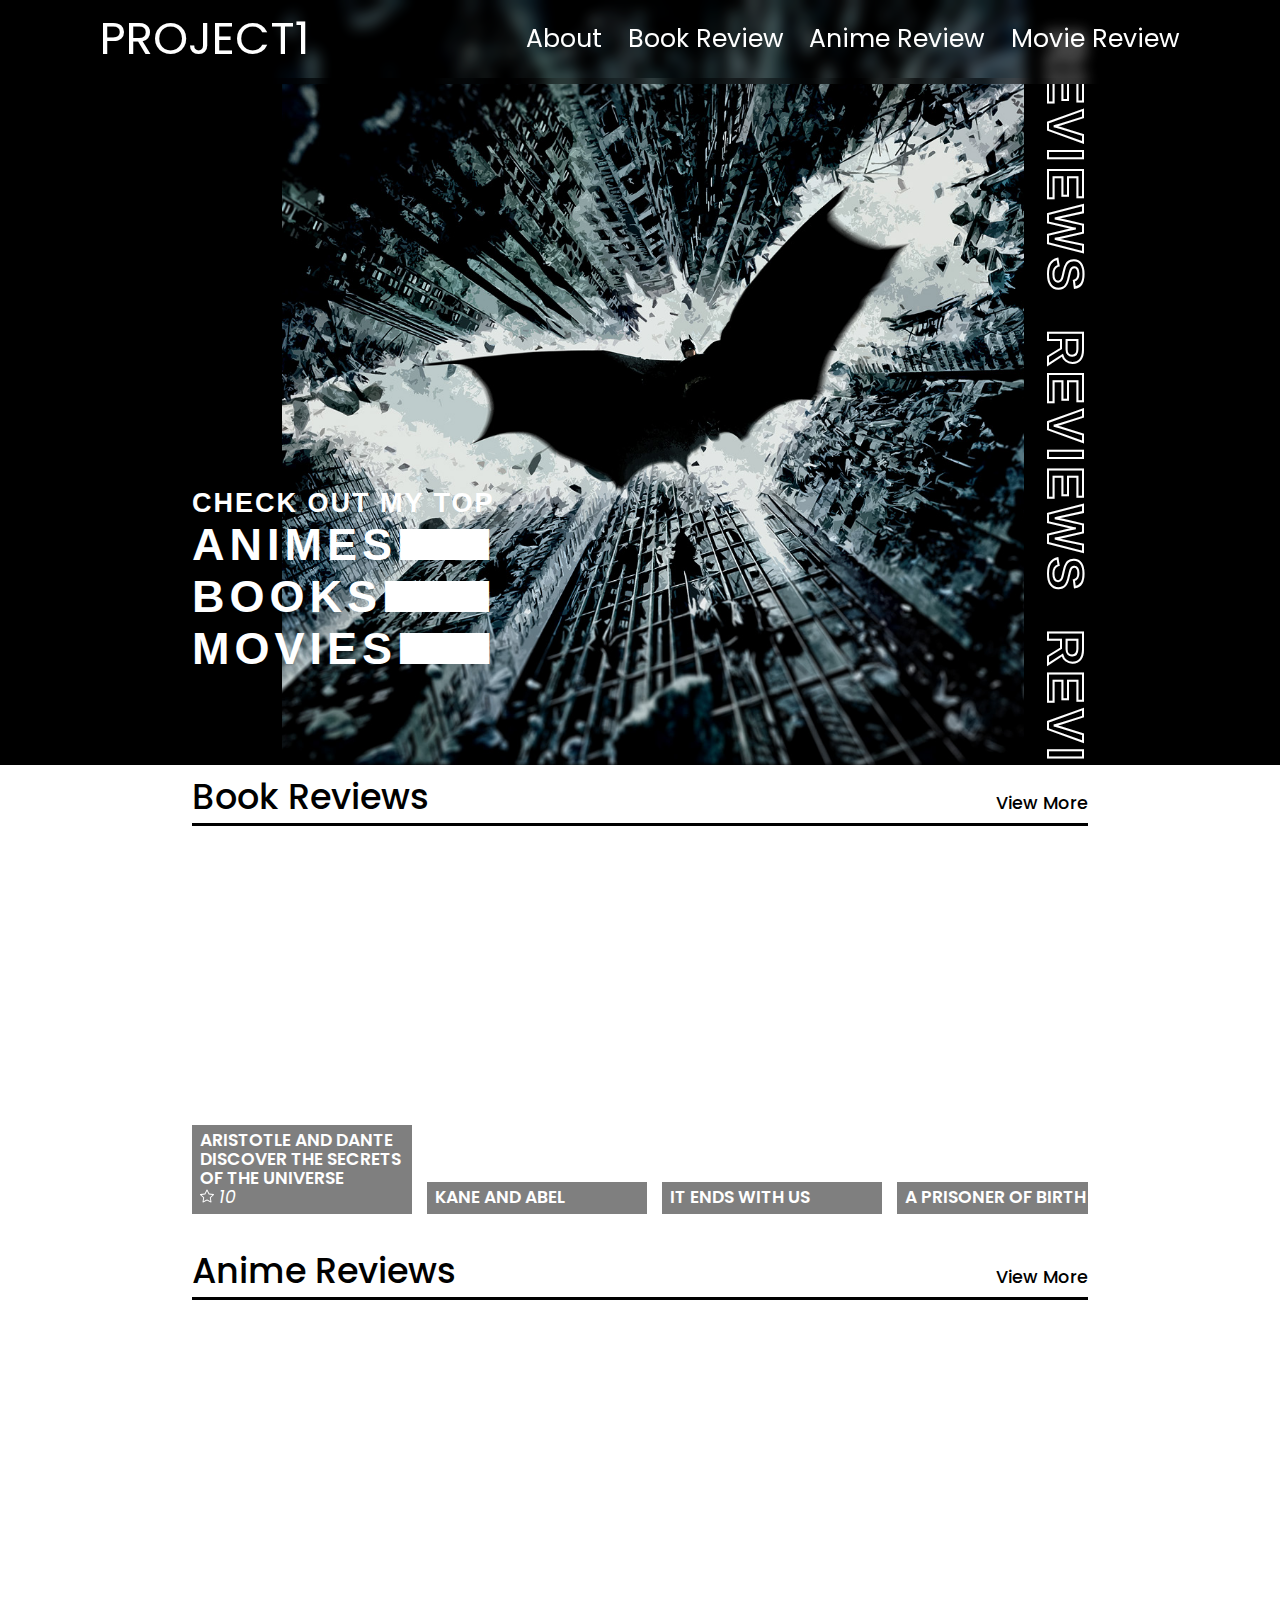
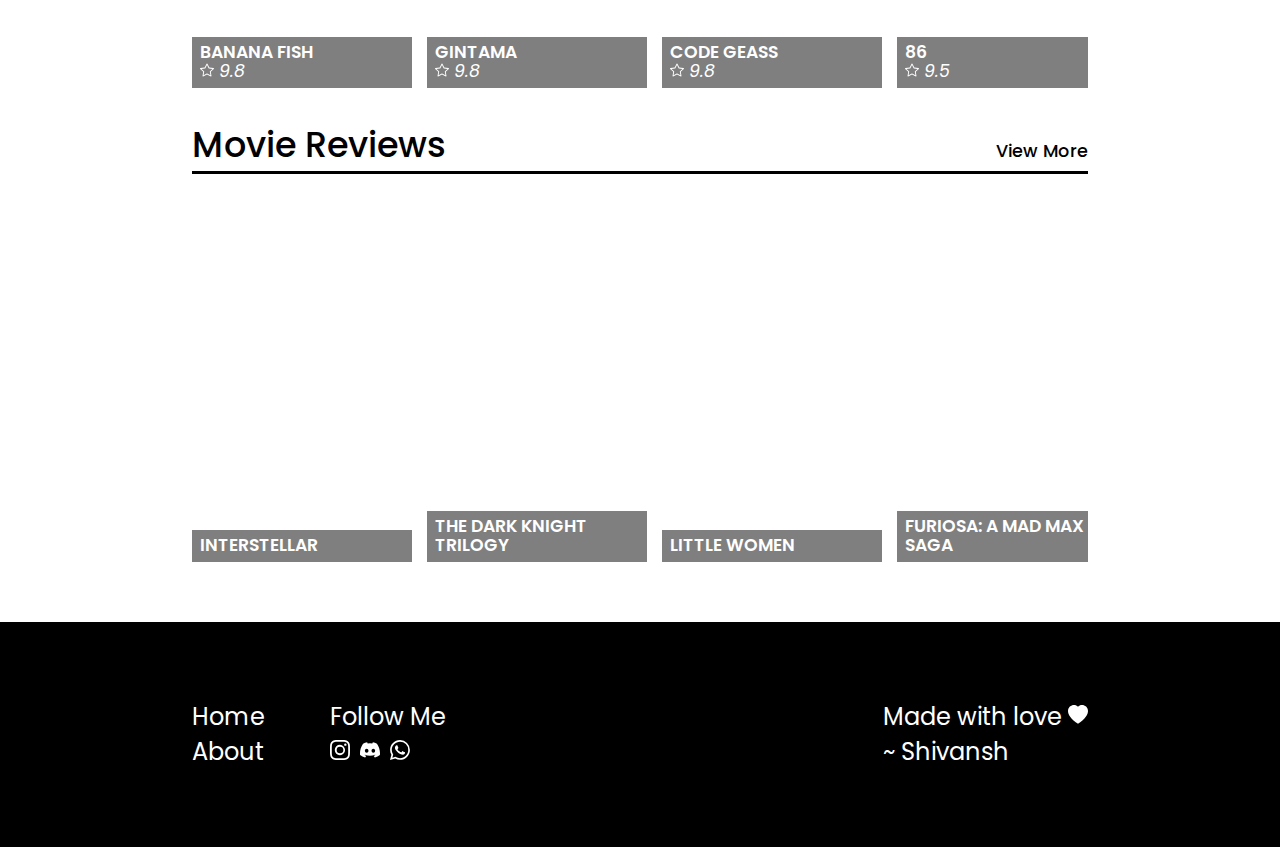
<file: index.html>
<!-- https://s1.picswalls.com/wallpapers/2014/02/25/batman-wide-wallpaper_022007999_34.jpg -->

<!DOCTYPE html>
<html lang="en">
<head>
    <meta charset="UTF-8">
    <meta name="viewport" content="width=device-width, initial-scale=1.0">
    <title>Project1</title>
    <link rel="preconnect" href="https://fonts.googleapis.com">
    <link rel="preconnect" href="https://fonts.gstatic.com" crossorigin>
    <link href="https://fonts.googleapis.com/css2?family=Poppins:ital,wght@0,100;0,200;0,300;0,400;0,500;0,600;0,700;0,800;0,900;1,100;1,200;1,300;1,400;1,500;1,600;1,700;1,800;1,900&display=swap" rel="stylesheet">
    <link href="https://fonts.cdnfonts.com/css/monument" rel="stylesheet">
    <link rel="stylesheet" href="./style.css">
</head>

<body>
    <nav>
        <div class="navbar">
            <div class="title"><a href="./index.html">Project1</a></div>
            <div class="options">
                <div class="nav-item"><a href="./About.html">About</a></div>
                <div class="nav-item"><a href="./Book_revs.html">Book <span>Review</span></a></div>
                <div class="nav-item"><a href="./Blank.html">Anime <span>Review</span></a></div>
                <div class="nav-item"><a href="./Blank.html">Movie <span>Review</span></a></div>
            </div>
        </div>
        <div class="nav-divide"></div>
    </nav>
    <main>

        <section class="Pg1 Landing_Pg">
            <div class="first"></div>
            <div class="second"></div>
            <div class="third"></div>

            <div class="landing-text">
                <h2>Check out my top</h2>
                <h1>Animes<span>iiiiiiiiiiiiiiiiiiiiiiiiiiiiiiiiii</span></h1>
                <h1>Books<span>iiiiiiiiiiiiiiiiiiiiiiiiiiiiiiiiiiiiiiii</span></h1>
                <h1>Movies<span>iiiiiiiiiiiiiiiiiiiiiiiiiiiiiiiiii</span></h1>
            </div>

            <div class="img2"></div>
            <div class="scroll-txt">
                <h1>Reviews</h1>
                <h1>Reviews</h1>
                <h1>Reviews</h1>
                <h1>Reviews</h1>
            </div>
        </section>

        <section>
            <div class="compensate"></div>
        </section>

        <section class="Pg-Reviews">
            <div class="Flex-Head">
                <div class="review">Book<span class="s">s</span> <span>Reviews</span></div>
                <div class="view-more"><a href="./Book_revs.html">View More</a></div>
            </div>
            <div class="line"></div>
            <div class="books">
                <div class="box first" style="cursor: pointer;" onclick="window.location = './Blank.html';">
                    <div class="text">
                        <div>Aristotle and Dante Discover the Secrets of the Universe</div>
                        <i class="star">
                            <svg xmlns="http://www.w3.org/2000/svg" height="14" fill="currentColor" class="bi bi-star"
                                viewBox="0 0 16 16"><path d="M2.866 14.85c-.078.444.36.791.746.593l4.39-2.256 4.389 2.256c.386.198.824-.149.746-.592l-.83-4.73 3.522-3.356c.33-.314.16-.888-.282-.95l-4.898-.696L8.465.792a.513.513 0 0 0-.927 0L5.354 5.12l-4.898.696c-.441.062-.612.636-.283.95l3.523 3.356-.83 4.73zm4.905-2.767-3.686 1.894.694-3.957a.56.56 0 0 0-.163-.505L1.71 6.745l4.052-.576a.53.53 0 0 0 .393-.288L8 2.223l1.847 3.658a.53.53 0 0 0 .393.288l4.052.575-2.906 2.77a.56.56 0 0 0-.163.506l.694 3.957-3.686-1.894a.5.5 0 0 0-.461 0z" />
                            </svg> <span>10</span>
                        </i>
                    </div>
                </div>
                <div class="box second" style="cursor: pointer;" onclick="window.location = './Blank.html';">
                    <div class="text">Kane and Abel</div>
                </div>
                <div class="box third" style="cursor: pointer;" onclick="window.location = './Blank.html';">
                    <div class="text">It Ends with Us</div>
                </div>
                <div class="box fourth" style="cursor: pointer;" onclick="window.location = './Blank.html';">
                    <div class="text">A Prisoner of Birth</div>
                </div>
                <div class="box fifth" style="cursor: pointer;" onclick="window.location = './Blank.html';">
                    <div class="text">Charlie and the Great Glass Elevator</div>
                </div>
                <div class="box sixth" style="cursor: pointer;" onclick="window.location = './Blank.html';">
                    <div class="text">Harry Potter and the Chamber of Secrets</div>
                </div>
                <div class="box seventh" style="cursor: pointer;" onclick="window.location = './Blank.html';">
                    <div class="text">
                        <div>Advanced Engineering Mathematics</div>
                        <i class="star">
                            <svg xmlns="http://www.w3.org/2000/svg" height="14" fill="currentColor" class="bi bi-star"
                                viewBox="0 0 16 16"><path d="M2.866 14.85c-.078.444.36.791.746.593l4.39-2.256 4.389 2.256c.386.198.824-.149.746-.592l-.83-4.73 3.522-3.356c.33-.314.16-.888-.282-.95l-4.898-.696L8.465.792a.513.513 0 0 0-.927 0L5.354 5.12l-4.898.696c-.441.062-.612.636-.283.95l3.523 3.356-.83 4.73zm4.905-2.767-3.686 1.894.694-3.957a.56.56 0 0 0-.163-.505L1.71 6.745l4.052-.576a.53.53 0 0 0 .393-.288L8 2.223l1.847 3.658a.53.53 0 0 0 .393.288l4.052.575-2.906 2.77a.56.56 0 0 0-.163.506l.694 3.957-3.686-1.894a.5.5 0 0 0-.461 0z" />
                            </svg> <span>0</span>
                        </i>
                    </div>
                </div>
            </div>
        </section>

        <section class="Pg-Reviews">
            <div class="Flex-Head">
                <div class="review">Anime<span class="s">s</span> <span>Reviews</span></div>
                <div class="view-more"><a href="./Blank.html">View More</a></div>
            </div>
            <div class="line"></div>
            <div class="Anime">
                <div class="box first">
                    <div class="text">
                        <div>Banana Fish</div>
                        <i class="star">
                            <svg xmlns="http://www.w3.org/2000/svg" height="14" fill="currentColor" class="bi bi-star"
                                viewBox="0 0 16 16"><path d="M2.866 14.85c-.078.444.36.791.746.593l4.39-2.256 4.389 2.256c.386.198.824-.149.746-.592l-.83-4.73 3.522-3.356c.33-.314.16-.888-.282-.95l-4.898-.696L8.465.792a.513.513 0 0 0-.927 0L5.354 5.12l-4.898.696c-.441.062-.612.636-.283.95l3.523 3.356-.83 4.73zm4.905-2.767-3.686 1.894.694-3.957a.56.56 0 0 0-.163-.505L1.71 6.745l4.052-.576a.53.53 0 0 0 .393-.288L8 2.223l1.847 3.658a.53.53 0 0 0 .393.288l4.052.575-2.906 2.77a.56.56 0 0 0-.163.506l.694 3.957-3.686-1.894a.5.5 0 0 0-.461 0z" />
                            </svg> <span>9.8</span>
                        </i>
                    </div>
                </div>
                <div class="box second">
                    <div class="text">
                        <div>Gintama</div>
                        <i class="star">
                            <svg xmlns="http://www.w3.org/2000/svg" height="14" fill="currentColor" class="bi bi-star"
                                viewBox="0 0 16 16"><path d="M2.866 14.85c-.078.444.36.791.746.593l4.39-2.256 4.389 2.256c.386.198.824-.149.746-.592l-.83-4.73 3.522-3.356c.33-.314.16-.888-.282-.95l-4.898-.696L8.465.792a.513.513 0 0 0-.927 0L5.354 5.12l-4.898.696c-.441.062-.612.636-.283.95l3.523 3.356-.83 4.73zm4.905-2.767-3.686 1.894.694-3.957a.56.56 0 0 0-.163-.505L1.71 6.745l4.052-.576a.53.53 0 0 0 .393-.288L8 2.223l1.847 3.658a.53.53 0 0 0 .393.288l4.052.575-2.906 2.77a.56.56 0 0 0-.163.506l.694 3.957-3.686-1.894a.5.5 0 0 0-.461 0z" />
                            </svg> <span>9.8</span>
                        </i>
                    </div>
                </div>
                <div class="box third">
                    <div class="text">
                        <div>Code Geass</div>
                        <i class="star">
                            <svg xmlns="http://www.w3.org/2000/svg" height="14" fill="currentColor" class="bi bi-star"
                                viewBox="0 0 16 16"><path d="M2.866 14.85c-.078.444.36.791.746.593l4.39-2.256 4.389 2.256c.386.198.824-.149.746-.592l-.83-4.73 3.522-3.356c.33-.314.16-.888-.282-.95l-4.898-.696L8.465.792a.513.513 0 0 0-.927 0L5.354 5.12l-4.898.696c-.441.062-.612.636-.283.95l3.523 3.356-.83 4.73zm4.905-2.767-3.686 1.894.694-3.957a.56.56 0 0 0-.163-.505L1.71 6.745l4.052-.576a.53.53 0 0 0 .393-.288L8 2.223l1.847 3.658a.53.53 0 0 0 .393.288l4.052.575-2.906 2.77a.56.56 0 0 0-.163.506l.694 3.957-3.686-1.894a.5.5 0 0 0-.461 0z" />
                            </svg> <span>9.8</span>
                        </i>
                    </div>
                </div>
                <div class="box fourth">
                    <div class="text">
                        <div>86</div>
                        <i class="star">
                            <svg xmlns="http://www.w3.org/2000/svg" height="14" fill="currentColor" class="bi bi-star"
                                viewBox="0 0 16 16"><path d="M2.866 14.85c-.078.444.36.791.746.593l4.39-2.256 4.389 2.256c.386.198.824-.149.746-.592l-.83-4.73 3.522-3.356c.33-.314.16-.888-.282-.95l-4.898-.696L8.465.792a.513.513 0 0 0-.927 0L5.354 5.12l-4.898.696c-.441.062-.612.636-.283.95l3.523 3.356-.83 4.73zm4.905-2.767-3.686 1.894.694-3.957a.56.56 0 0 0-.163-.505L1.71 6.745l4.052-.576a.53.53 0 0 0 .393-.288L8 2.223l1.847 3.658a.53.53 0 0 0 .393.288l4.052.575-2.906 2.77a.56.56 0 0 0-.163.506l.694 3.957-3.686-1.894a.5.5 0 0 0-.461 0z" />
                            </svg> <span>9.5</span>
                        </i>
                    </div>
                </div>
                <div class="box fifth">
                    <div class="text">
                        <div>Bloom into you</div>
                        <i class="star">
                            <svg xmlns="http://www.w3.org/2000/svg" height="14" fill="currentColor" class="bi bi-star"
                                viewBox="0 0 16 16"><path d="M2.866 14.85c-.078.444.36.791.746.593l4.39-2.256 4.389 2.256c.386.198.824-.149.746-.592l-.83-4.73 3.522-3.356c.33-.314.16-.888-.282-.95l-4.898-.696L8.465.792a.513.513 0 0 0-.927 0L5.354 5.12l-4.898.696c-.441.062-.612.636-.283.95l3.523 3.356-.83 4.73zm4.905-2.767-3.686 1.894.694-3.957a.56.56 0 0 0-.163-.505L1.71 6.745l4.052-.576a.53.53 0 0 0 .393-.288L8 2.223l1.847 3.658a.53.53 0 0 0 .393.288l4.052.575-2.906 2.77a.56.56 0 0 0-.163.506l.694 3.957-3.686-1.894a.5.5 0 0 0-.461 0z" />
                            </svg> <span>9.8</span>
                        </i>
                    </div>
                </div>
                <div class="box sixth">
                    <div class="text">
                        <div>Jujutsu Kaisen</div>
                        <i class="star">
                            <svg xmlns="http://www.w3.org/2000/svg" height="14" fill="currentColor" class="bi bi-star"
                                viewBox="0 0 16 16"><path d="M2.866 14.85c-.078.444.36.791.746.593l4.39-2.256 4.389 2.256c.386.198.824-.149.746-.592l-.83-4.73 3.522-3.356c.33-.314.16-.888-.282-.95l-4.898-.696L8.465.792a.513.513 0 0 0-.927 0L5.354 5.12l-4.898.696c-.441.062-.612.636-.283.95l3.523 3.356-.83 4.73zm4.905-2.767-3.686 1.894.694-3.957a.56.56 0 0 0-.163-.505L1.71 6.745l4.052-.576a.53.53 0 0 0 .393-.288L8 2.223l1.847 3.658a.53.53 0 0 0 .393.288l4.052.575-2.906 2.77a.56.56 0 0 0-.163.506l.694 3.957-3.686-1.894a.5.5 0 0 0-.461 0z" />
                            </svg> <span>9.4</span>
                        </i>
                    </div>
                </div>
                <div class="box seventh">
                    <div class="text">
                        <div>Great Teacher Onizuka</div>
                        <i class="star">
                            <svg xmlns="http://www.w3.org/2000/svg" height="14" fill="currentColor" class="bi bi-star"
                                viewBox="0 0 16 16"><path d="M2.866 14.85c-.078.444.36.791.746.593l4.39-2.256 4.389 2.256c.386.198.824-.149.746-.592l-.83-4.73 3.522-3.356c.33-.314.16-.888-.282-.95l-4.898-.696L8.465.792a.513.513 0 0 0-.927 0L5.354 5.12l-4.898.696c-.441.062-.612.636-.283.95l3.523 3.356-.83 4.73zm4.905-2.767-3.686 1.894.694-3.957a.56.56 0 0 0-.163-.505L1.71 6.745l4.052-.576a.53.53 0 0 0 .393-.288L8 2.223l1.847 3.658a.53.53 0 0 0 .393.288l4.052.575-2.906 2.77a.56.56 0 0 0-.163.506l.694 3.957-3.686-1.894a.5.5 0 0 0-.461 0z" />
                            </svg> <span>9.2</span>
                        </i>
                    </div>
                </div>
            </div>
        </section>

        <section class="Pg-Reviews">
            <div class="Flex-Head">
                <div class="review">Movie<span class="s">s</span> <span>Reviews</span></div>
                <div class="view-more"><a href="./Blank.html">View More</a></div>
            </div>
            <div class="line"></div>
            <div class="Movies">
                <div class="box first">
                    <div class="text">Interstellar</div>
                </div>
                <div class="box second">
                    <div class="text">The Dark Knight Trilogy</div>
                </div>
                <div class="box third">
                    <div class="text">Little Women</div>
                </div>
                <div class="box fourth">
                    <div class="text">Furiosa: A Mad Max Saga</div>
                </div>
                <div class="box fifth">
                    <div class="text">Jojo Rabbit</div>
                </div>
                <div class="box sixth">
                    <div class="text">How to Train Your Dragon</div>
                </div>
                <div class="box seventh">
                    <div class="text">Fast Five</div>
                </div>
            </div>
        </section>

    </main>
    <footer>
        <div class="content">
            <div class="flex-right">
                <div class="text">
                    <div><a href="./index.html">Home</a></div>
                    <div><a href="./About.html">About</a></div>
                </div>
                <div class="follow">
                    <div>Follow Me</div>
                    <i class="icon">
                        <svg xmlns="http://www.w3.org/2000/svg" height="20" fill="currentColor" class="bi bi-instagram" viewBox="0 0 16 16"><path d="M8 0C5.829 0 5.556.01 4.703.048 3.85.088 3.269.222 2.76.42a3.9 3.9 0 0 0-1.417.923A3.9 3.9 0 0 0 .42 2.76C.222 3.268.087 3.85.048 4.7.01 5.555 0 5.827 0 8.001c0 2.172.01 2.444.048 3.297.04.852.174 1.433.372 1.942.205.526.478.972.923 1.417.444.445.89.719 1.416.923.51.198 1.09.333 1.942.372C5.555 15.99 5.827 16 8 16s2.444-.01 3.298-.048c.851-.04 1.434-.174 1.943-.372a3.9 3.9 0 0 0 1.416-.923c.445-.445.718-.891.923-1.417.197-.509.332-1.09.372-1.942C15.99 10.445 16 10.173 16 8s-.01-2.445-.048-3.299c-.04-.851-.175-1.433-.372-1.941a3.9 3.9 0 0 0-.923-1.417A3.9 3.9 0 0 0 13.24.42c-.51-.198-1.092-.333-1.943-.372C10.443.01 10.172 0 7.998 0zm-.717 1.442h.718c2.136 0 2.389.007 3.232.046.78.035 1.204.166 1.486.275.373.145.64.319.92.599s.453.546.598.92c.11.281.24.705.275 1.485.039.843.047 1.096.047 3.231s-.008 2.389-.047 3.232c-.035.78-.166 1.203-.275 1.485a2.5 2.5 0 0 1-.599.919c-.28.28-.546.453-.92.598-.28.11-.704.24-1.485.276-.843.038-1.096.047-3.232.047s-2.39-.009-3.233-.047c-.78-.036-1.203-.166-1.485-.276a2.5 2.5 0 0 1-.92-.598 2.5 2.5 0 0 1-.6-.92c-.109-.281-.24-.705-.275-1.485-.038-.843-.046-1.096-.046-3.233s.008-2.388.046-3.231c.036-.78.166-1.204.276-1.486.145-.373.319-.64.599-.92s.546-.453.92-.598c.282-.11.705-.24 1.485-.276.738-.034 1.024-.044 2.515-.045zm4.988 1.328a.96.96 0 1 0 0 1.92.96.96 0 0 0 0-1.92m-4.27 1.122a4.109 4.109 0 1 0 0 8.217 4.109 4.109 0 0 0 0-8.217m0 1.441a2.667 2.667 0 1 1 0 5.334 2.667 2.667 0 0 1 0-5.334"/></svg>
                        <svg xmlns="http://www.w3.org/2000/svg" height="20" fill="currentColor" class="bi bi-discord" viewBox="0 0 16 16"><path d="M13.545 2.907a13.2 13.2 0 0 0-3.257-1.011.05.05 0 0 0-.052.025c-.141.25-.297.577-.406.833a12.2 12.2 0 0 0-3.658 0 8 8 0 0 0-.412-.833.05.05 0 0 0-.052-.025c-1.125.194-2.22.534-3.257 1.011a.04.04 0 0 0-.021.018C.356 6.024-.213 9.047.066 12.032q.003.022.021.037a13.3 13.3 0 0 0 3.995 2.02.05.05 0 0 0 .056-.019q.463-.63.818-1.329a.05.05 0 0 0-.01-.059l-.018-.011a9 9 0 0 1-1.248-.595.05.05 0 0 1-.02-.066l.015-.019q.127-.095.248-.195a.05.05 0 0 1 .051-.007c2.619 1.196 5.454 1.196 8.041 0a.05.05 0 0 1 .053.007q.121.1.248.195a.05.05 0 0 1-.004.085 8 8 0 0 1-1.249.594.05.05 0 0 0-.03.03.05.05 0 0 0 .003.041c.24.465.515.909.817 1.329a.05.05 0 0 0 .056.019 13.2 13.2 0 0 0 4.001-2.02.05.05 0 0 0 .021-.037c.334-3.451-.559-6.449-2.366-9.106a.03.03 0 0 0-.02-.019m-8.198 7.307c-.789 0-1.438-.724-1.438-1.612s.637-1.613 1.438-1.613c.807 0 1.45.73 1.438 1.613 0 .888-.637 1.612-1.438 1.612m5.316 0c-.788 0-1.438-.724-1.438-1.612s.637-1.613 1.438-1.613c.807 0 1.451.73 1.438 1.613 0 .888-.631 1.612-1.438 1.612"/></svg>
                        <svg xmlns="http://www.w3.org/2000/svg" height="20" fill="currentColor" class="bi bi-whatsapp" viewBox="0 0 16 16"><path d="M13.601 2.326A7.85 7.85 0 0 0 7.994 0C3.627 0 .068 3.558.064 7.926c0 1.399.366 2.76 1.057 3.965L0 16l4.204-1.102a7.9 7.9 0 0 0 3.79.965h.004c4.368 0 7.926-3.558 7.93-7.93A7.9 7.9 0 0 0 13.6 2.326zM7.994 14.521a6.6 6.6 0 0 1-3.356-.92l-.24-.144-2.494.654.666-2.433-.156-.251a6.56 6.56 0 0 1-1.007-3.505c0-3.626 2.957-6.584 6.591-6.584a6.56 6.56 0 0 1 4.66 1.931 6.56 6.56 0 0 1 1.928 4.66c-.004 3.639-2.961 6.592-6.592 6.592m3.615-4.934c-.197-.099-1.17-.578-1.353-.646-.182-.065-.315-.099-.445.099-.133.197-.513.646-.627.775-.114.133-.232.148-.43.05-.197-.1-.836-.308-1.592-.985-.59-.525-.985-1.175-1.103-1.372-.114-.198-.011-.304.088-.403.087-.088.197-.232.296-.346.1-.114.133-.198.198-.33.065-.134.034-.248-.015-.347-.05-.099-.445-1.076-.612-1.47-.16-.389-.323-.335-.445-.34-.114-.007-.247-.007-.38-.007a.73.73 0 0 0-.529.247c-.182.198-.691.677-.691 1.654s.71 1.916.81 2.049c.098.133 1.394 2.132 3.383 2.992.47.205.84.326 1.129.418.475.152.904.129 1.246.08.38-.058 1.171-.48 1.338-.943.164-.464.164-.86.114-.943-.049-.084-.182-.133-.38-.232"/></svg>
                    </i>
                </div>
            </div>
            <div class="right-flex">
                <div>Made with love <svg xmlns="http://www.w3.org/2000/svg" height="20" fill="white" class="bi bi-heart-fill" viewBox="0 0 16 16"><path fill-rule="evenodd" d="M8 1.314C12.438-3.248 23.534 4.735 8 15-7.534 4.736 3.562-3.248 8 1.314"/></svg>
                </div>
                <div>~ Shivansh</div>
            </div>
        </div>
    </footer>
</body>
</html>
</file>
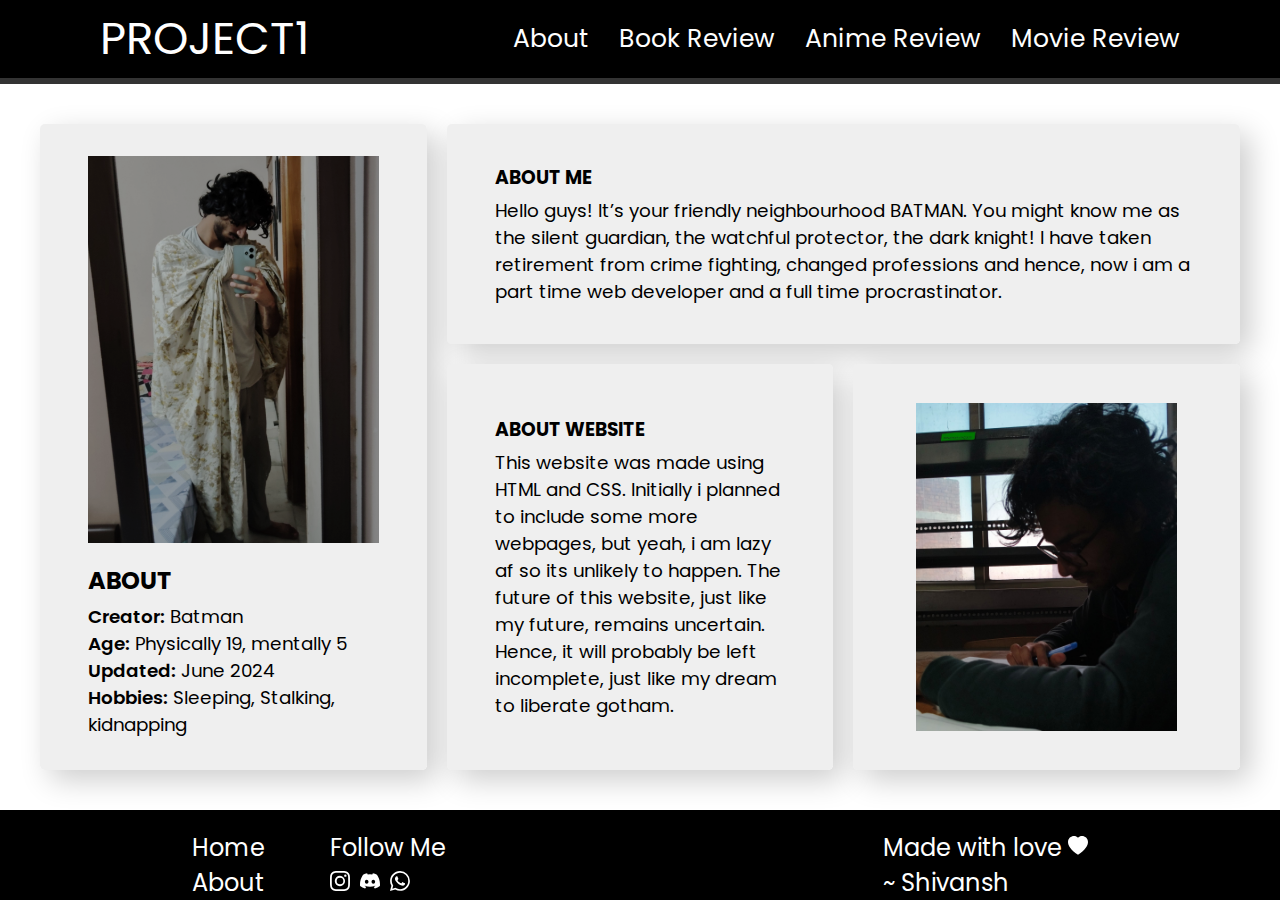
<file: About.html>
<!DOCTYPE html>
<html lang="en">
<head>
    <meta charset="UTF-8">
    <meta name="viewport" content="width=device-width, initial-scale=1.0">
    <title>About</title>
    <link rel="preconnect" href="https://fonts.googleapis.com">
    <link rel="preconnect" href="https://fonts.gstatic.com" crossorigin>
    <link href="https://fonts.googleapis.com/css2?family=Poppins:ital,wght@0,100;0,200;0,300;0,400;0,500;0,600;0,700;0,800;0,900;1,100;1,200;1,300;1,400;1,500;1,600;1,700;1,800;1,900&display=swap" rel="stylesheet">
    <link rel="stylesheet" href="./About.css">
</head>

<body>
    <nav>
        <div class="navbar">
            <div class="title"><a href="./index.html">Project1</a></div>
            <div class="options">
                <div class="nav-item"><a href="./About.html">About</a></div>
                <div class="nav-item"><a href="./Book_revs.html">Book <span>Review</span></a></div>
                <div class="nav-item"><a href="./Blank.html">Anime <span>Review</span></a></div>
                <div class="nav-item"><a href="./Blank.html">Movie <span>Review</span></a></div>
            </div>
        </div>
        <div class="nav-divide"></div>
    </nav>

    <main>
        <section class="container">
            <div class="box">
                <img class="img1" src="./Assets/Images/IMG_20240616_013045.jpg" alt="batman">
                <h2>ABOUT</h2>
                <p><span>Creator:</span> Batman</p>
                <p><span>Age:</span> Physically 19, mentally 5</p>
                <p><span>Updated:</span> June 2024</p>
                <p><span>Hobbies:</span> Sleeping, Stalking, kidnapping</p>
            </div>          
            <div class="box">
                <h3>ABOUT ME</h3>
                <p>Hello guys! It’s your friendly neighbourhood BATMAN. You might know me as the silent guardian, the watchful protector, the dark knight! I have taken retirement from crime fighting, changed professions and hence, now i am a part time web developer and a full time procrastinator.</p>
            </div>          
            <div class="box">
                <h3>ABOUT WEBSITE</h3>
                <p>This website was made using HTML and CSS. Initially i planned to include some more webpages, but yeah, i am lazy af so its unlikely to happen. The future of this website, just like my future, remains uncertain. Hence, it will probably be left incomplete, just like my dream to liberate gotham.</p>
            </div>          
            <div class="box">
                <img class="img2" src="./Assets/Images/IMG-20240222-WA0026.jpg" alt="Bat">
            </div>          
        </section>
    </main>

    <footer>
        <div class="content">
            <div class="flex-right">
                <div class="text">
                    <div><a href="./index.html">Home</a></div>
                    <div><a href="./About.html">About</a></div>
                </div>
                <div class="follow">
                    <div>Follow Me</div>
                    <i class="icon">
                        <svg xmlns="http://www.w3.org/2000/svg" height="20" fill="currentColor" class="bi bi-instagram" viewBox="0 0 16 16"><path d="M8 0C5.829 0 5.556.01 4.703.048 3.85.088 3.269.222 2.76.42a3.9 3.9 0 0 0-1.417.923A3.9 3.9 0 0 0 .42 2.76C.222 3.268.087 3.85.048 4.7.01 5.555 0 5.827 0 8.001c0 2.172.01 2.444.048 3.297.04.852.174 1.433.372 1.942.205.526.478.972.923 1.417.444.445.89.719 1.416.923.51.198 1.09.333 1.942.372C5.555 15.99 5.827 16 8 16s2.444-.01 3.298-.048c.851-.04 1.434-.174 1.943-.372a3.9 3.9 0 0 0 1.416-.923c.445-.445.718-.891.923-1.417.197-.509.332-1.09.372-1.942C15.99 10.445 16 10.173 16 8s-.01-2.445-.048-3.299c-.04-.851-.175-1.433-.372-1.941a3.9 3.9 0 0 0-.923-1.417A3.9 3.9 0 0 0 13.24.42c-.51-.198-1.092-.333-1.943-.372C10.443.01 10.172 0 7.998 0zm-.717 1.442h.718c2.136 0 2.389.007 3.232.046.78.035 1.204.166 1.486.275.373.145.64.319.92.599s.453.546.598.92c.11.281.24.705.275 1.485.039.843.047 1.096.047 3.231s-.008 2.389-.047 3.232c-.035.78-.166 1.203-.275 1.485a2.5 2.5 0 0 1-.599.919c-.28.28-.546.453-.92.598-.28.11-.704.24-1.485.276-.843.038-1.096.047-3.232.047s-2.39-.009-3.233-.047c-.78-.036-1.203-.166-1.485-.276a2.5 2.5 0 0 1-.92-.598 2.5 2.5 0 0 1-.6-.92c-.109-.281-.24-.705-.275-1.485-.038-.843-.046-1.096-.046-3.233s.008-2.388.046-3.231c.036-.78.166-1.204.276-1.486.145-.373.319-.64.599-.92s.546-.453.92-.598c.282-.11.705-.24 1.485-.276.738-.034 1.024-.044 2.515-.045zm4.988 1.328a.96.96 0 1 0 0 1.92.96.96 0 0 0 0-1.92m-4.27 1.122a4.109 4.109 0 1 0 0 8.217 4.109 4.109 0 0 0 0-8.217m0 1.441a2.667 2.667 0 1 1 0 5.334 2.667 2.667 0 0 1 0-5.334"/></svg>
                        <svg xmlns="http://www.w3.org/2000/svg" height="20" fill="currentColor" class="bi bi-discord" viewBox="0 0 16 16"><path d="M13.545 2.907a13.2 13.2 0 0 0-3.257-1.011.05.05 0 0 0-.052.025c-.141.25-.297.577-.406.833a12.2 12.2 0 0 0-3.658 0 8 8 0 0 0-.412-.833.05.05 0 0 0-.052-.025c-1.125.194-2.22.534-3.257 1.011a.04.04 0 0 0-.021.018C.356 6.024-.213 9.047.066 12.032q.003.022.021.037a13.3 13.3 0 0 0 3.995 2.02.05.05 0 0 0 .056-.019q.463-.63.818-1.329a.05.05 0 0 0-.01-.059l-.018-.011a9 9 0 0 1-1.248-.595.05.05 0 0 1-.02-.066l.015-.019q.127-.095.248-.195a.05.05 0 0 1 .051-.007c2.619 1.196 5.454 1.196 8.041 0a.05.05 0 0 1 .053.007q.121.1.248.195a.05.05 0 0 1-.004.085 8 8 0 0 1-1.249.594.05.05 0 0 0-.03.03.05.05 0 0 0 .003.041c.24.465.515.909.817 1.329a.05.05 0 0 0 .056.019 13.2 13.2 0 0 0 4.001-2.02.05.05 0 0 0 .021-.037c.334-3.451-.559-6.449-2.366-9.106a.03.03 0 0 0-.02-.019m-8.198 7.307c-.789 0-1.438-.724-1.438-1.612s.637-1.613 1.438-1.613c.807 0 1.45.73 1.438 1.613 0 .888-.637 1.612-1.438 1.612m5.316 0c-.788 0-1.438-.724-1.438-1.612s.637-1.613 1.438-1.613c.807 0 1.451.73 1.438 1.613 0 .888-.631 1.612-1.438 1.612"/></svg>
                        <svg xmlns="http://www.w3.org/2000/svg" height="20" fill="currentColor" class="bi bi-whatsapp" viewBox="0 0 16 16"><path d="M13.601 2.326A7.85 7.85 0 0 0 7.994 0C3.627 0 .068 3.558.064 7.926c0 1.399.366 2.76 1.057 3.965L0 16l4.204-1.102a7.9 7.9 0 0 0 3.79.965h.004c4.368 0 7.926-3.558 7.93-7.93A7.9 7.9 0 0 0 13.6 2.326zM7.994 14.521a6.6 6.6 0 0 1-3.356-.92l-.24-.144-2.494.654.666-2.433-.156-.251a6.56 6.56 0 0 1-1.007-3.505c0-3.626 2.957-6.584 6.591-6.584a6.56 6.56 0 0 1 4.66 1.931 6.56 6.56 0 0 1 1.928 4.66c-.004 3.639-2.961 6.592-6.592 6.592m3.615-4.934c-.197-.099-1.17-.578-1.353-.646-.182-.065-.315-.099-.445.099-.133.197-.513.646-.627.775-.114.133-.232.148-.43.05-.197-.1-.836-.308-1.592-.985-.59-.525-.985-1.175-1.103-1.372-.114-.198-.011-.304.088-.403.087-.088.197-.232.296-.346.1-.114.133-.198.198-.33.065-.134.034-.248-.015-.347-.05-.099-.445-1.076-.612-1.47-.16-.389-.323-.335-.445-.34-.114-.007-.247-.007-.38-.007a.73.73 0 0 0-.529.247c-.182.198-.691.677-.691 1.654s.71 1.916.81 2.049c.098.133 1.394 2.132 3.383 2.992.47.205.84.326 1.129.418.475.152.904.129 1.246.08.38-.058 1.171-.48 1.338-.943.164-.464.164-.86.114-.943-.049-.084-.182-.133-.38-.232"/></svg>
                    </i>
                </div>
            </div>
            <div class="right-flex">
                <div>Made with love <svg xmlns="http://www.w3.org/2000/svg" height="20" fill="white" class="bi bi-heart-fill" viewBox="0 0 16 16"><path fill-rule="evenodd" d="M8 1.314C12.438-3.248 23.534 4.735 8 15-7.534 4.736 3.562-3.248 8 1.314"/></svg>
                </div>
                <div>~ Shivansh</div>
            </div>
        </div>
    </footer>


</body>
</html>
</file>
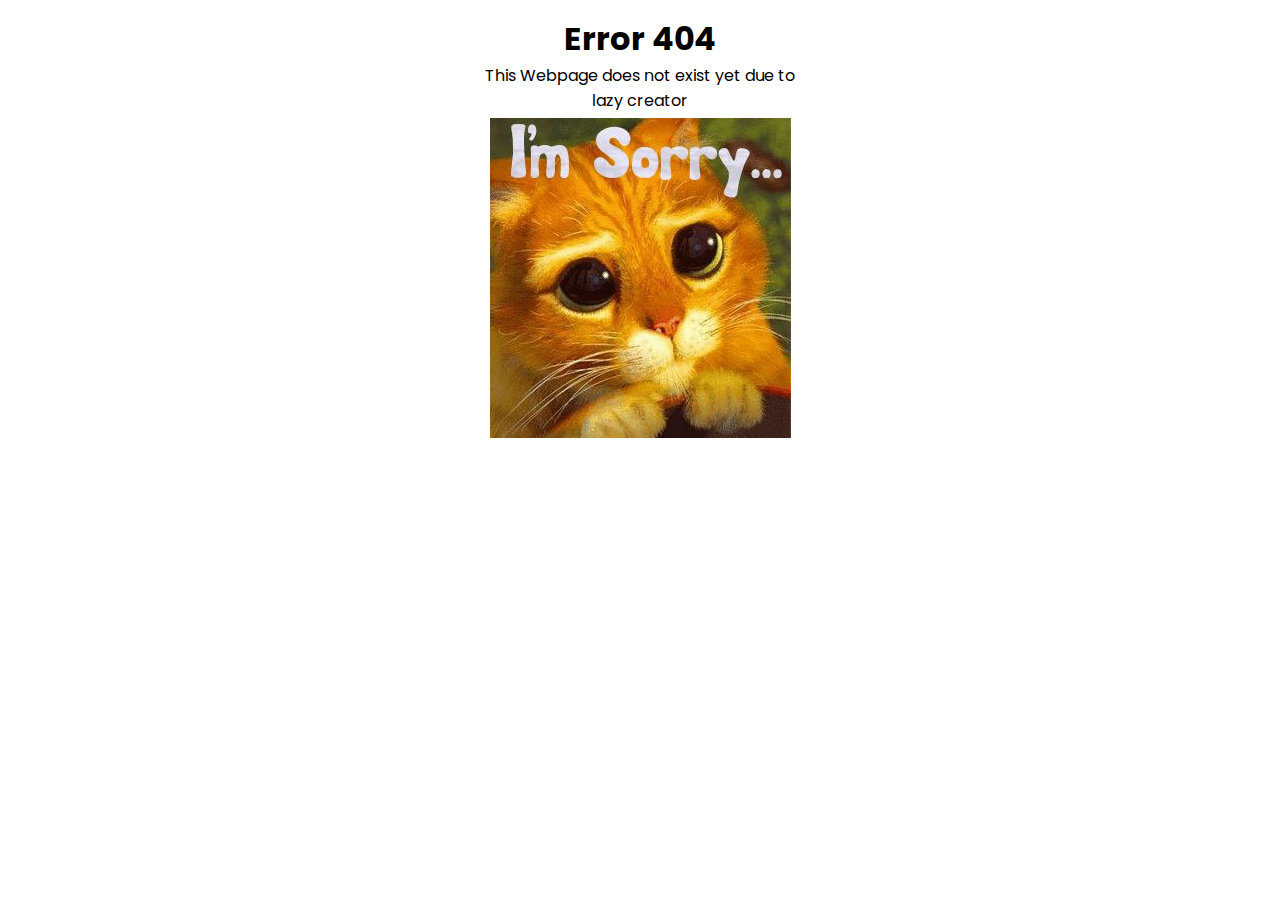
<file: Blank.html>
<!DOCTYPE html>
<html lang="en">

<head>
    <meta charset="UTF-8">
    <meta name="viewport" content="width=device-width, initial-scale=1.0">
    <title>Error 404</title>
    <link rel="preconnect" href="https://fonts.googleapis.com">
    <link rel="preconnect" href="https://fonts.gstatic.com" crossorigin>
    <link
        href="https://fonts.googleapis.com/css2?family=Poppins:ital,wght@0,100;0,200;0,300;0,400;0,500;0,600;0,700;0,800;0,900;1,100;1,200;1,300;1,400;1,500;1,600;1,700;1,800;1,900&display=swap"
        rel="stylesheet">
    <style>
        * {
            margin: 0px;
            padding: 0px;
        }
        body {
            height: 100%;
            font-family: "Poppins", sans-serif;
            display: flex;
            justify-content: center;
            text-align: center;
            padding: 5px;
            margin-top: 10px;
        }
        img {
            margin-top: 5px;
        }
        div{
            width: 320px;
        }
    </style>
</head>

<body>
    <div>
        <h1>Error 404</h1>
        <p>This Webpage does not exist yet due to lazy creator</p>
        <img src="./Assets/Images/Blank.jpg" alt="sorry">
    </div>
</body>

</html>
</file>
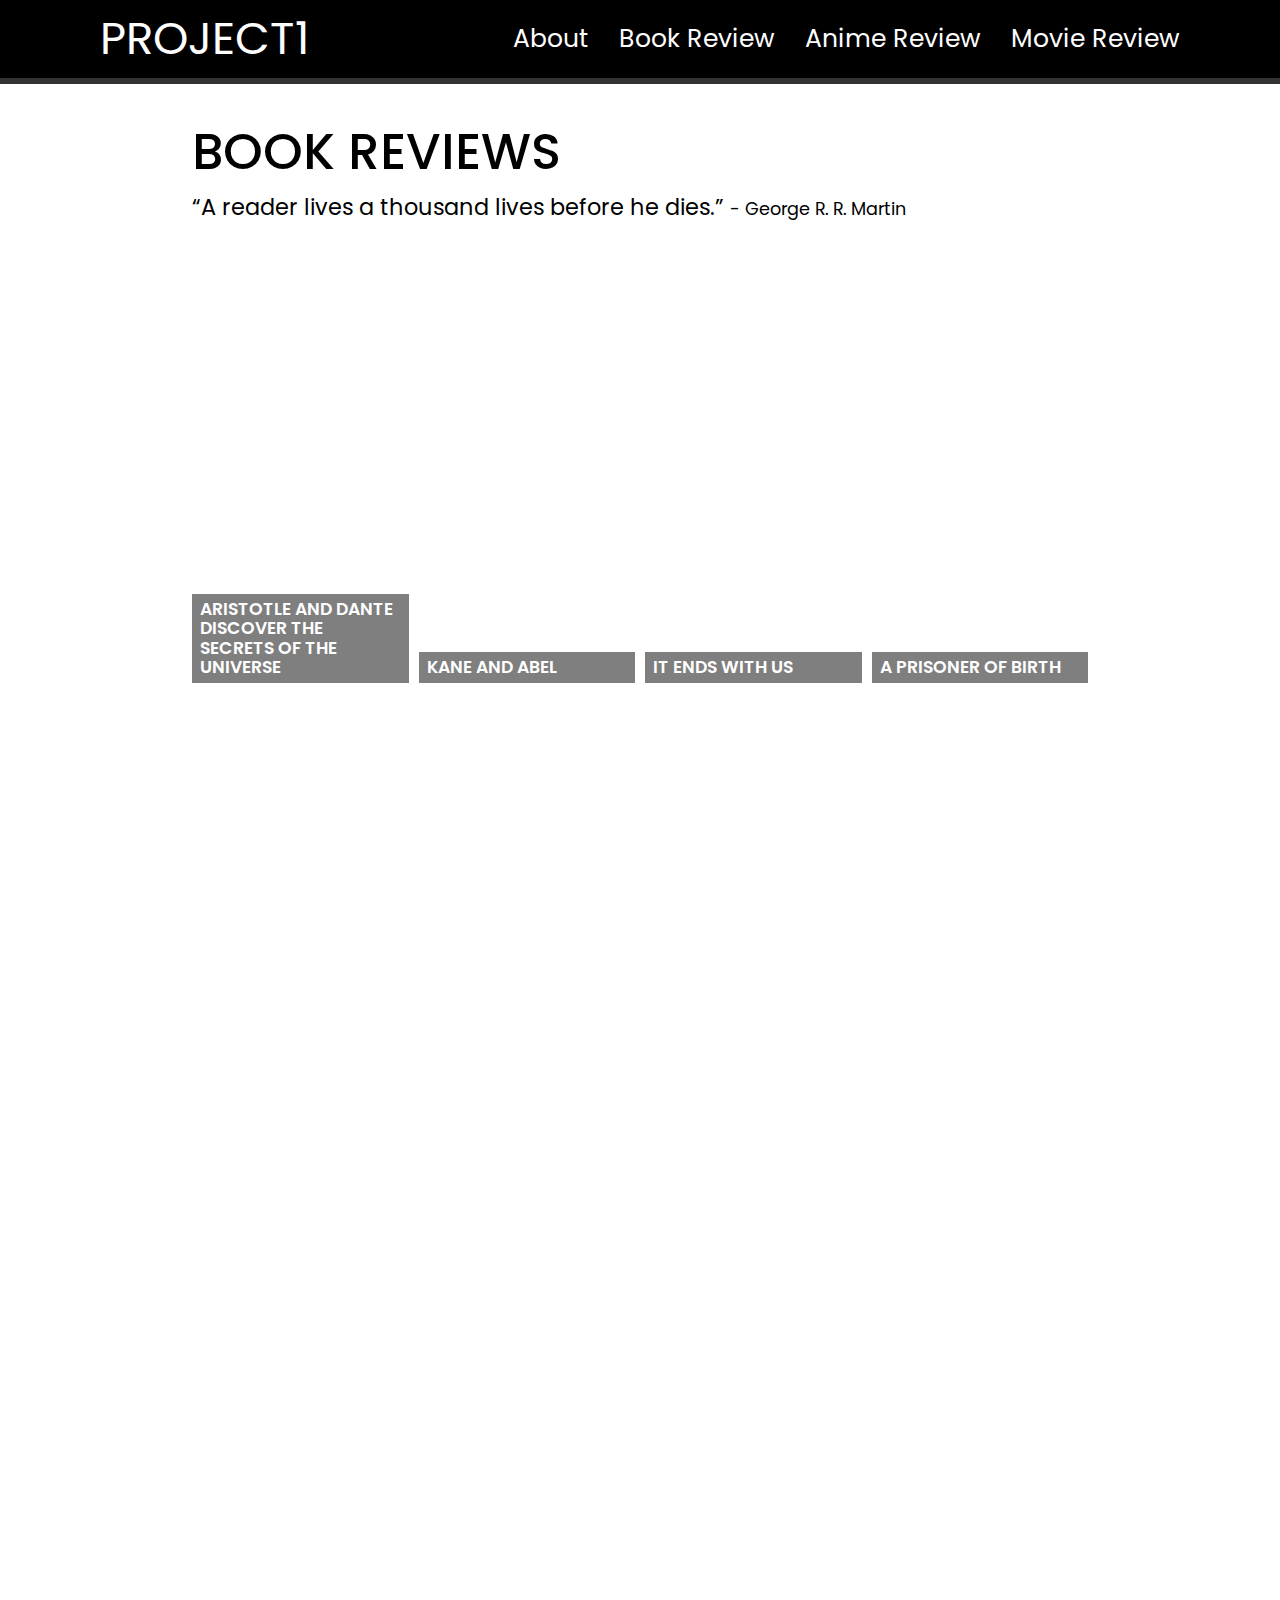
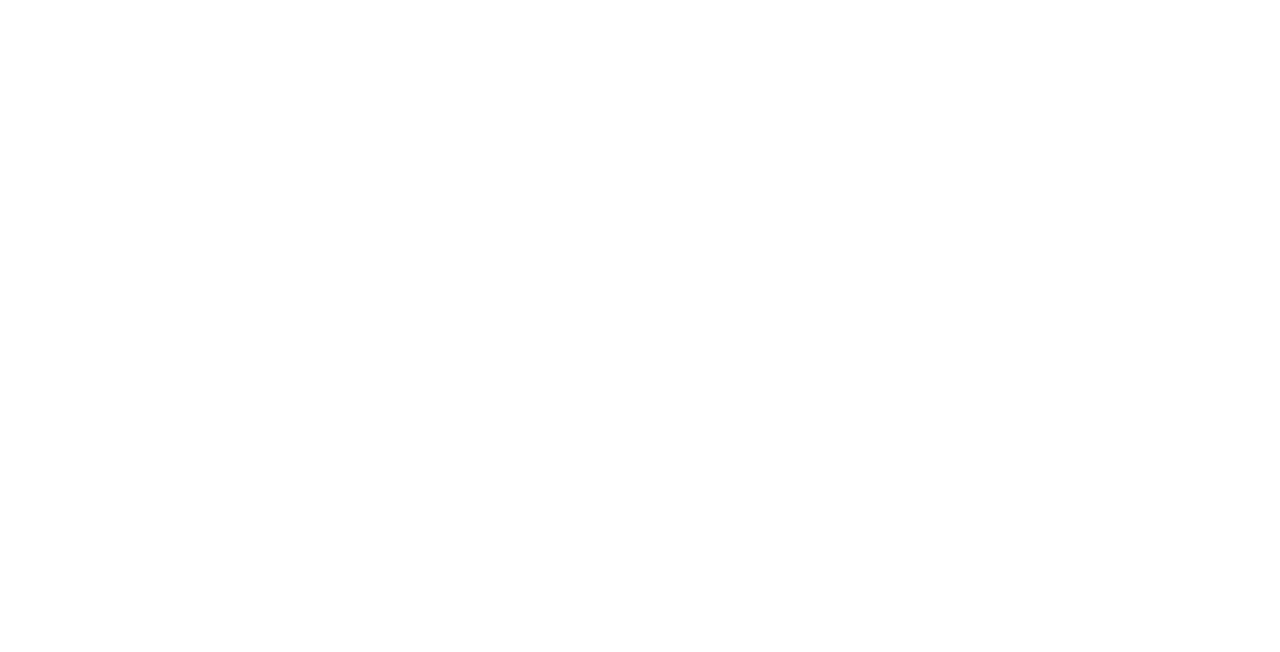
<file: Book_revs.html>
<!DOCTYPE html>
<html lang="en">
<head>
    <meta charset="UTF-8">
    <meta name="viewport" content="width=device-width, initial-scale=1.0">
    <title>Book Reviews</title>
    <link rel="preconnect" href="https://fonts.googleapis.com">
    <link rel="preconnect" href="https://fonts.gstatic.com" crossorigin>
    <link href="https://fonts.googleapis.com/css2?family=Poppins:ital,wght@0,100;0,200;0,300;0,400;0,500;0,600;0,700;0,800;0,900;1,100;1,200;1,300;1,400;1,500;1,600;1,700;1,800;1,900&display=swap" rel="stylesheet">
    <link rel="stylesheet" href="./style_books.css">
</head>

<body>
    <nav>
        <div class="navbar">
            <div class="title"><a href="./index.html">Project1</a></div>
            <div class="options">
                <div class="nav-item"><a href="./About.html">About</a></div>
                <div class="nav-item"><a href="./Book_revs.html">Book <span>Review</span></a></div>
                <div class="nav-item"><a href="./Blank.html">Anime <span>Review</span></a></div>
                <div class="nav-item"><a href="./Blank.html">Movie <span>Review</span></a></div>
            </div>
        </div>
        <div class="nav-divide"></div>
    </nav>

    <main>
        <section class="main_txt">
            <div class="heading">BOOK REVIEWS</div>
            <div class="quote">“A reader lives a thousand lives before he dies.” <span>- George R. R. Martin</span></div>
        </section>
        
        <section class="Reviews">
            <div class="books">
                <div class="box first" style="cursor: pointer;" onclick="window.location = './Blank.html';">
                    <div class="text">Aristotle and Dante Discover the Secrets of the Universe</div>
                </div>
                <div class="box second" style="cursor: pointer;" onclick="window.location = './Blank.html';">
                    <div class="text">Kane and Abel</div>
                </div>
                <div class="box third" style="cursor: pointer;" onclick="window.location = './Blank.html';">
                    <div class="text">It Ends with Us</div>
                </div>
                <div class="box fourth" style="cursor: pointer;" onclick="window.location = './Blank.html';">
                    <div class="text">A Prisoner of Birth</div>
                </div>
                <div class="box fifth" style="cursor: pointer;" onclick="window.location = './Blank.html';">
                    <div class="text">Charlie and the Great Glass Elevator</div>
                </div>
                <div class="box sixth">
                    <div class="text">Harry Potter and the Chamber of Secrets</div>
                </div>
                <div class="box seventh">
                    <div class="text">Advanced Engineering Mathematics</div>
                </div>

                <div class="box first">
                    <div class="text">Aristotle and Dante Discover the Secrets of the Universe</div>
                </div>
                <div class="box second">
                    <div class="text">Kane and Abel</div>
                </div>
                <div class="box third">
                    <div class="text">It Ends with Us</div>
                </div>
                <div class="box fourth">
                    <div class="text">A Prisoner of Birth</div>
                </div>
                <div class="box fifth">
                    <div class="text">Charlie and the Great Glass Elevator</div>
                </div>
                <div class="box sixth">
                    <div class="text">Harry Potter and the Chamber of Secrets</div>
                </div>
                <div class="box seventh">
                    <div class="text">Advanced Engineering Mathematics</div>
                </div>
            </div>
        </section>

    </main>

    <footer>
        <div class="content">
            <div class="flex-right">
                <div class="text">
                    <div><a href="./index.html">Home</a></div>
                    <div><a href="./About.html">About</a></div>
                </div>
                <div class="follow">
                    <div>Follow Me</div>
                    <i class="icon">
                        <svg xmlns="http://www.w3.org/2000/svg" height="20" fill="currentColor" class="bi bi-instagram" viewBox="0 0 16 16"><path d="M8 0C5.829 0 5.556.01 4.703.048 3.85.088 3.269.222 2.76.42a3.9 3.9 0 0 0-1.417.923A3.9 3.9 0 0 0 .42 2.76C.222 3.268.087 3.85.048 4.7.01 5.555 0 5.827 0 8.001c0 2.172.01 2.444.048 3.297.04.852.174 1.433.372 1.942.205.526.478.972.923 1.417.444.445.89.719 1.416.923.51.198 1.09.333 1.942.372C5.555 15.99 5.827 16 8 16s2.444-.01 3.298-.048c.851-.04 1.434-.174 1.943-.372a3.9 3.9 0 0 0 1.416-.923c.445-.445.718-.891.923-1.417.197-.509.332-1.09.372-1.942C15.99 10.445 16 10.173 16 8s-.01-2.445-.048-3.299c-.04-.851-.175-1.433-.372-1.941a3.9 3.9 0 0 0-.923-1.417A3.9 3.9 0 0 0 13.24.42c-.51-.198-1.092-.333-1.943-.372C10.443.01 10.172 0 7.998 0zm-.717 1.442h.718c2.136 0 2.389.007 3.232.046.78.035 1.204.166 1.486.275.373.145.64.319.92.599s.453.546.598.92c.11.281.24.705.275 1.485.039.843.047 1.096.047 3.231s-.008 2.389-.047 3.232c-.035.78-.166 1.203-.275 1.485a2.5 2.5 0 0 1-.599.919c-.28.28-.546.453-.92.598-.28.11-.704.24-1.485.276-.843.038-1.096.047-3.232.047s-2.39-.009-3.233-.047c-.78-.036-1.203-.166-1.485-.276a2.5 2.5 0 0 1-.92-.598 2.5 2.5 0 0 1-.6-.92c-.109-.281-.24-.705-.275-1.485-.038-.843-.046-1.096-.046-3.233s.008-2.388.046-3.231c.036-.78.166-1.204.276-1.486.145-.373.319-.64.599-.92s.546-.453.92-.598c.282-.11.705-.24 1.485-.276.738-.034 1.024-.044 2.515-.045zm4.988 1.328a.96.96 0 1 0 0 1.92.96.96 0 0 0 0-1.92m-4.27 1.122a4.109 4.109 0 1 0 0 8.217 4.109 4.109 0 0 0 0-8.217m0 1.441a2.667 2.667 0 1 1 0 5.334 2.667 2.667 0 0 1 0-5.334"/></svg>
                        <svg xmlns="http://www.w3.org/2000/svg" height="20" fill="currentColor" class="bi bi-discord" viewBox="0 0 16 16"><path d="M13.545 2.907a13.2 13.2 0 0 0-3.257-1.011.05.05 0 0 0-.052.025c-.141.25-.297.577-.406.833a12.2 12.2 0 0 0-3.658 0 8 8 0 0 0-.412-.833.05.05 0 0 0-.052-.025c-1.125.194-2.22.534-3.257 1.011a.04.04 0 0 0-.021.018C.356 6.024-.213 9.047.066 12.032q.003.022.021.037a13.3 13.3 0 0 0 3.995 2.02.05.05 0 0 0 .056-.019q.463-.63.818-1.329a.05.05 0 0 0-.01-.059l-.018-.011a9 9 0 0 1-1.248-.595.05.05 0 0 1-.02-.066l.015-.019q.127-.095.248-.195a.05.05 0 0 1 .051-.007c2.619 1.196 5.454 1.196 8.041 0a.05.05 0 0 1 .053.007q.121.1.248.195a.05.05 0 0 1-.004.085 8 8 0 0 1-1.249.594.05.05 0 0 0-.03.03.05.05 0 0 0 .003.041c.24.465.515.909.817 1.329a.05.05 0 0 0 .056.019 13.2 13.2 0 0 0 4.001-2.02.05.05 0 0 0 .021-.037c.334-3.451-.559-6.449-2.366-9.106a.03.03 0 0 0-.02-.019m-8.198 7.307c-.789 0-1.438-.724-1.438-1.612s.637-1.613 1.438-1.613c.807 0 1.45.73 1.438 1.613 0 .888-.637 1.612-1.438 1.612m5.316 0c-.788 0-1.438-.724-1.438-1.612s.637-1.613 1.438-1.613c.807 0 1.451.73 1.438 1.613 0 .888-.631 1.612-1.438 1.612"/></svg>
                        <svg xmlns="http://www.w3.org/2000/svg" height="20" fill="currentColor" class="bi bi-whatsapp" viewBox="0 0 16 16"><path d="M13.601 2.326A7.85 7.85 0 0 0 7.994 0C3.627 0 .068 3.558.064 7.926c0 1.399.366 2.76 1.057 3.965L0 16l4.204-1.102a7.9 7.9 0 0 0 3.79.965h.004c4.368 0 7.926-3.558 7.93-7.93A7.9 7.9 0 0 0 13.6 2.326zM7.994 14.521a6.6 6.6 0 0 1-3.356-.92l-.24-.144-2.494.654.666-2.433-.156-.251a6.56 6.56 0 0 1-1.007-3.505c0-3.626 2.957-6.584 6.591-6.584a6.56 6.56 0 0 1 4.66 1.931 6.56 6.56 0 0 1 1.928 4.66c-.004 3.639-2.961 6.592-6.592 6.592m3.615-4.934c-.197-.099-1.17-.578-1.353-.646-.182-.065-.315-.099-.445.099-.133.197-.513.646-.627.775-.114.133-.232.148-.43.05-.197-.1-.836-.308-1.592-.985-.59-.525-.985-1.175-1.103-1.372-.114-.198-.011-.304.088-.403.087-.088.197-.232.296-.346.1-.114.133-.198.198-.33.065-.134.034-.248-.015-.347-.05-.099-.445-1.076-.612-1.47-.16-.389-.323-.335-.445-.34-.114-.007-.247-.007-.38-.007a.73.73 0 0 0-.529.247c-.182.198-.691.677-.691 1.654s.71 1.916.81 2.049c.098.133 1.394 2.132 3.383 2.992.47.205.84.326 1.129.418.475.152.904.129 1.246.08.38-.058 1.171-.48 1.338-.943.164-.464.164-.86.114-.943-.049-.084-.182-.133-.38-.232"/></svg>
                    </i>
                </div>
            </div>
            <div class="right-flex">
                <div>Made with love <svg xmlns="http://www.w3.org/2000/svg" height="20" fill="white" class="bi bi-heart-fill" viewBox="0 0 16 16"><path fill-rule="evenodd" d="M8 1.314C12.438-3.248 23.534 4.735 8 15-7.534 4.736 3.562-3.248 8 1.314"/></svg>
                </div>
                <div>~ Shivansh</div>
            </div>
        </div>
    </footer>


</body>
</html>
</file>
<file: style.css>
*{
    margin: 0px;
    padding: 0px;
    box-sizing: border-box;
}

html{
    width: 100%;
    height: 100%;
    overflow-x: hidden;
}

main, body{
    width: 100%;
    overflow-x: hidden;
}

.Landing_Pg{
    display: flex;
    width: 100vw;
    height: 85vh;
    position: absolute;
    top: 0px;
    z-index: -10;
    overflow: hidden;
}

.Landing_Pg .first{
    width: 22%;
    height: 85vh;
    background-color: black;
}

.Landing_Pg .second{
    width: 58%;
    height: 85vh;
    background-image: url(./Assets/Images/batman-wide-wallpaper_022007999_34.jpg);
    background-size: cover;
    background-position: center;
}

.Landing_Pg .third{
    width: 20%;
    height: 85vh;
    background-color: black;
}

.navbar{
    width: 100vw;
    font-family: "Poppins", sans-serif;
    display: flex;
    align-items: center;
    justify-content: space-between;
    color: white;
    padding: 5px 100px;
    background-color: rgba(0, 0, 0, 0.1);
    backdrop-filter: blur(7px);
}

.options{
    display: flex;
    justify-content: center;
    align-items: center;
}

.nav-item{
    font-size: 25px;
    margin-left: 2vw;
}

.title{
    font-size: 45px;
    margin-right: 20px;
    text-transform: uppercase;
}

.nav-divide{
    height: 6px;
    background-color: rgba(0, 0, 0, 0.4);
    backdrop-filter: blur(7px);
}

.landing-text{
    position: absolute;
    bottom: 10vh;
    left: 15vw;
    color: white;
    text-transform: uppercase;
    font-family: 'Monument', sans-serif;
}

.landing-text h2{
    font-size: 27px;
    letter-spacing: 2px;
}

.landing-text h1{
    font-size: 45px;
    letter-spacing: 5px;
}

.landing-text span{
    letter-spacing: -10px;
}

.Landing_Pg .img2{
    background-image: url(https://i.pinimg.com/564x/57/88/9f/57889f43d7f38c713b59560608e236cc.jpg);
    height: 45vh;
    width: 15vw;
    background-size: cover;
    background-repeat: no-repeat;
    background-position: center;
    position: absolute;
    right: 14.6vw;
    top: 25vh;
}

.Landing_Pg .scroll-txt{
    position: absolute;
    transform: rotate(90deg);
    transform-origin: 0% 0%;
    left: 85.5vw;
    white-space: nowrap;
}

.scroll-txt h1{
    text-transform: uppercase;
    font-family: 'Monument', sans-serif;
    font-size: 50px;
    font-weight: 800;
    margin-left: 30px;
    color: transparent;
    letter-spacing: 5px;
    -webkit-text-stroke-width: 2px;
    -webkit-text-stroke-color: white;
    display: inline-block;
    animation-name: scroll;
    animation-duration: 2s;
    animation-iteration-count: infinite;
    animation-timing-function: linear;
    animation-direction: reverse;
}

@keyframes scroll{
    0%{
        transform: translateX(0);
    }
    100%{
        transform: translateX(calc(-100% - 32px));
    }
}

.compensate{
    height: 73.4vh;
    margin-bottom: 25px;
}

.Pg-Reviews{
    font-family: "Poppins", sans-serif;
    font-weight: 500;
    width: 70vw;
    margin: auto;
    padding-bottom: 30px;
}

.Pg-Reviews .s{
    display: none;
}

.Flex-Head{
    display: flex;
    align-items: baseline;
    justify-content: space-between;
}

.Flex-Head .review{
    font-size: 35px;
}

.Flex-Head .view-more{
    font-size: 1.1rem;
}

.line{
    height: 3px;
    background-color: black;
    margin-bottom: 10px;
}

.books, .Anime, .Movies{
    display: flex;
    height: 42vh;
    gap: 15px;
    overflow-x: auto;
    scrollbar-width: none;
}

.books .box, .Anime .box, .Movies .box {
    display: flex;
    align-items: end;
    min-width: 220px;
    background-size: cover;
    background-position: center;
}

.box .text{
    width: 100%;
    padding: 6px 8px;
    background-color: rgba(0, 0, 0, 0.5);
    color: white;
    text-transform: uppercase;
    line-height: 1.2rem;
    font-size: 1.08rem;
    font-weight: 600;
}

.star span{
    font-weight: 400;
}

.books .first{background-image: url(https://m.media-amazon.com/images/I/81TRngA2x-L._AC_UF1000,1000_QL80_.jpg);}
.books .second{background-image: url(https://images-na.ssl-images-amazon.com/images/S/compressed.photo.goodreads.com/books/1190035751i/1899430.jpg);}
.books .third{background-image: url(https://images-na.ssl-images-amazon.com/images/S/compressed.photo.goodreads.com/books/1688011813i/27362503.jpg);}
.books .fourth{background-image: url(https://m.media-amazon.com/images/I/8191amync3L._SY466_.jpg);}
.books .fifth{background-image: url(https://m.media-amazon.com/images/I/51sutb206JL._SY445_SX342_.jpg);}
.books .sixth{background-image: url(https://upload.wikimedia.org/wikipedia/en/5/5c/Harry_Potter_and_the_Chamber_of_Secrets.jpg);}
.books .seventh{background-image: url(https://m.media-amazon.com/images/I/31EnOHF34zL._AC_UF1000,1000_QL80_.jpg);}

.Anime .first{background-image: url(https://m.media-amazon.com/images/M/MV5BYWRkMDQzYTMtMzg2Mi00Mzc0LWIyZWEtMDRiOWJmOTAwYWIyXkEyXkFqcGdeQXVyMTUyNjc3NDQ4._V1_QL75_UY281_CR4,0,190,281_.jpg);}
.Anime .second{background-image: url(https://i.redd.it/izg4p0t3jen71.jpg);}
.Anime .third{background-image: url(https://upload.wikimedia.org/wikipedia/en/7/74/Code_Geass_R1_box_set_cover.jpg);}
.Anime .fourth{background-image: url(https://ww6.gogoanimes.fi/cover/86.png);}
.Anime .fifth{background-image: url(https://m.media-amazon.com/images/M/MV5BY2VlYjFjZTItNWY4My00ZGUwLThjNjItMzdkMjViMjlkZDI3XkEyXkFqcGdeQXVyMzI2Mjc1NjQ@._V1_.jpg);}
.Anime .sixth{background-image: url(https://ww6.gogoanimes.fi/cover/jujutsu-kaisen-tv.png);}
.Anime .seventh{background-image: url(https://m.media-amazon.com/images/M/MV5BYzVmNmM0N2EtNTA3MS00NjE5LWFhMDMtMjZhZjlmMjE3OTUyXkEyXkFqcGdeQXVyMTA0MTM5NjI2._V1_.jpg);}

.Movies .first{background-image: url(https://m.media-amazon.com/images/M/MV5BZjdkOTU3MDktN2IxOS00OGEyLWFmMjktY2FiMmZkNWIyODZiXkEyXkFqcGdeQXVyMTMxODk2OTU@._V1_.jpg);}
.Movies .second{background-image: url(https://m.media-amazon.com/images/M/MV5BMTMxNTMwODM0NF5BMl5BanBnXkFtZTcwODAyMTk2Mw@@._V1_.jpg);}
.Movies .third{background-image: url(https://m.media-amazon.com/images/M/MV5BY2QzYTQyYzItMzAwYi00YjZlLThjNTUtNzMyMDdkYzJiNWM4XkEyXkFqcGdeQXVyMTkxNjUyNQ@@._V1_.jpg);}
.Movies .fourth{background-image: url(https://m.media-amazon.com/images/M/MV5BNmYzMWVjNmQtNjJjNy00M2Y4LTkzZjQtZWQ5NmYzMjRjMDIzXkEyXkFqcGdeQXVyMTM1NjM2ODg1._V1_FMjpg_UX1000_.jpg);}
.Movies .fifth{background-image: url(https://lumiere-a.akamaihd.net/v1/images/image_a094a4bd.jpeg);}
.Movies .sixth{background-image: url(https://resizing.flixster.com/QinjqBf6Jd5fabcy3sAWzMyP1ZQ=/fit-in/705x460/v2/https://resizing.flixster.com/-XZAfHZM39UwaGJIFWKAE8fS0ak=/v3/t/assets/p10099311_p_v12_bc.jpg);}
.Movies .seventh{background-image: url(https://resizing.flixster.com/-XZAfHZM39UwaGJIFWKAE8fS0ak=/v3/t/assets/p8338313_p_v8_aq.jpg);}

footer{
    height: 25vh;
    background-color: black;
    margin-top: 30px;
}

footer .content{
    width: 70vw;
    height: inherit;
    margin: auto;
    display: flex;
    justify-content: space-between;
    align-items: center;
    font-family: "Poppins", sans-serif;
    font-weight: 400;
    color: white;
    font-size: 1.5rem;
}

.flex-right{
    display: flex;
    gap: 65px;
}

.icon svg{
    margin-right: 0.2rem;
}

a{
    color: white;
    text-decoration: none;
}

a:hover {
    color: 	#A9A9A9;
}

.Pg-Reviews a{
    color: black;
}
.Pg-Reviews a:hover{
    color: black;
}
@media screen and (max-width: 768px) {
    .navbar{
        flex-direction: column;
    }
    .options{
        gap: 8px;
    }
    .nav-item{
        font-size: 22px;
    }
    .title{
        font-size: 35px;
        font-weight: 600;
    }
    .nav-item span{
        display: none;
    }
    footer{
        margin-top: 25px;
    }
    footer .content{
        width: 90vw;
        justify-content: space-around;
        align-items: baseline;
        font-size: 19px;
        padding: 20px 0px 0px 0px;
    }
    .flex-right{
        flex-direction: column;
        gap: 10px;
    }

    .Landing_Pg .first{
        width: 18%;
    }
    .Landing_Pg .second{
        width: 66%;
    }
    .Landing_Pg .third{
        width: 16%;
    }
    .landing-text{
        bottom: 8vh;
        left: 5vw;
    }
    .landing-text h2{
        font-size: 17px;
        letter-spacing: 0.2px;
    }
    .landing-text h1{
        font-size: 35px;
        letter-spacing: 5px;
        font-weight: 700;
    }
    .landing-text span{
        display: none;
    }
    .Landing_Pg .img2{
        height: 45vh;
        width: 22vw;
        right: 6.6vw;
        top: 25vh;
    }
    .scroll-txt{
        display: none;
    }

    .compensate{
        margin-bottom: 10px;
    }
    .Pg-Reviews{
        width: 92vw;
        padding-bottom: 22px;
    }
    .Pg-Reviews span{
        display: none;
    }
    .Pg-Reviews .s{
        display: inline;
    }
    .star span{
        display: inline;
    }
    .books .box, .Anime .box, .Movies .box {
        min-width: 150px;
    }
}
</file>
<file: About.css>
*{
    margin: 0px;
    padding: 0px;
    box-sizing: border-box;
}

html,body{
    width: 100%;
    height: 100%;
    overflow-x: hidden;
}

.navbar{
    font-family: "Poppins", sans-serif;
    width: 100vw;
    display: flex;
    align-items: center;
    justify-content: space-between;
    color: white;
    padding: 5px 100px;
    background-color: rgb(0, 0, 0);
}

.options{
    display: flex;
    justify-content: center;
    align-items: center;
    gap: 30px;
}

.nav-item{
    font-size: 25px;
}

.title{
    font-size: 45px;
    text-transform: uppercase;
}

.nav-divide{
    height: 6px;
    background-color: rgba(0, 0, 0, 0.8);
}

footer{
    background-color: black;
}

footer .content{
    padding: 20px 0px;
    width: 70vw;
    margin: auto;
    display: flex;
    justify-content: space-between;
    align-items: center;
    font-family: "Poppins", sans-serif;
    font-weight: 400;
    color: white;
    font-size: 1.5rem;
}

.flex-right{
    display: flex;
    gap: 65px;
}

.icon svg{
    margin-right: 0.2rem;
}

main{
    font-family: "Poppins", sans-serif;
    padding: 40px;
    width: 100vw;
}

.container{
    height: 100%;
    width: 100%;
    display: grid;
    grid-template-columns: repeat(3, minmax(310px,1fr));
    gap: 20px;
}

.box{
    display: flex;
    flex-direction: column;
    justify-content: center;
    padding: 2em 3em;
    border-radius: .3em;
    box-shadow: 10px 10px 30px rgba(0, 0, 0, 0.2);
    background-color: #EEEEEEEE;
}

.box p{
    font-size: 1.15em;
}

.box:nth-child(1) {
    grid-row: span 2;
}

.img1 {
    width: 100%;
    margin-top: 0px;
    filter: brightness(0.7);
    object-fit: cover;
    margin-bottom: 20px;
}

.img2 {
    width: 90%;
    object-fit: contain;
    margin: auto;
}

.box:nth-child(2) {
    grid-column: span 2;
    padding: 2em 3em;
}

.box h3{
    margin-bottom: 5px;
}

.box h2{
    margin-bottom: 5px;
}

.box span{
    font-weight: 600;
}

a{
    color: white;
    text-decoration: none;
}

a:hover {
    color: 	#A9A9A9;
}

@media screen and (max-width: 768px) {
    .navbar{
        flex-direction: column;
        justify-content: center;
    }
    .options{
        gap: 4vw;
    }
    .nav-item{
        font-size: 22px;
    }
    .title{
        font-size: 35px;
        font-weight: 600;
    }
    .nav-item span{
        display: none;
    }
    footer .content{
        width: 90vw;
        justify-content: space-around;
        align-items: baseline;
        font-size: 19px;
    }
    .flex-right{
        flex-direction: column;
        gap: 10px;
    }
    .container{
        display: flex;
        flex-direction: column;
    }
    main{
        padding: 20px 15px;
    }
    .img2 {
        width: 100%;
    }
    .box:nth-child(n) {
        padding: 2em;
    }
    
}

@media (min-width: 769px) and (max-width: 1024px) {
    .container{
        grid-template-columns: repeat(auto-fit, minmax(310px,1fr));
        grid-auto-flow: dense;
    }
}
</file>
<file: style_books.css>
*{
    margin: 0px;
    padding: 0px;
    box-sizing: border-box;
}

html,body{
    width: 100%;
    height: 100%;
    overflow-x: hidden;
}

.navbar{
    width: 100vw;
    font-family: "Poppins", sans-serif;
    display: flex;
    align-items: center;
    justify-content: space-between;
    color: white;
    padding: 5px 100px;
    background-color: rgb(0, 0, 0);
}

.options{
    display: flex;
    justify-content: center;
    align-items: center;
    gap: 30px;
}

.nav-item{
    font-size: 25px;
}

.title{
    font-size: 45px;
    text-transform: uppercase;
}

.nav-divide{
    height: 6px;
    background-color: rgba(0, 0, 0, 0.8);
}

main{
    width: 70vw;
    margin: auto;
    font-family: "Poppins", sans-serif;
}

.main_txt{
    margin-top: 30px;
}

.main_txt .heading{
    font-size: 50px;
    font-weight: 500;
}

.main_txt .quote{
    font-size: 1.4rem;
}

.main_txt span{
    font-size: 1.1rem;
}

.books{
    display: grid;
    grid-template-columns: repeat(4, minmax(0,1fr));
    gap: 10px;
    margin-top: 4vh;
}

.books .box{
    height: 47vh;
    display: flex;
    align-items: end;
    background-size: cover;
    background-position: top;
}

.box .text{
    width: 100%;
    padding: 6px 8px;
    background-color: rgba(0, 0, 0, 0.5);
    color: white;
    text-transform: uppercase;
    line-height: 1.2rem;
    font-size: 1.08rem;
    font-weight: 600;
}

.books .first{background-image: url(https://m.media-amazon.com/images/I/81TRngA2x-L._AC_UF1000,1000_QL80_.jpg);}
.books .second{background-image: url(https://images-na.ssl-images-amazon.com/images/S/compressed.photo.goodreads.com/books/1190035751i/1899430.jpg);}
.books .third{background-image: url(https://images-na.ssl-images-amazon.com/images/S/compressed.photo.goodreads.com/books/1688011813i/27362503.jpg);}
.books .fourth{background-image: url(https://m.media-amazon.com/images/I/8191amync3L._SY466_.jpg);}
.books .fifth{background-image: url(https://m.media-amazon.com/images/I/51sutb206JL._SY445_SX342_.jpg);}
.books .sixth{background-image: url(https://upload.wikimedia.org/wikipedia/en/5/5c/Harry_Potter_and_the_Chamber_of_Secrets.jpg);}
.books .seventh{background-image: url(https://m.media-amazon.com/images/I/31EnOHF34zL._AC_UF1000,1000_QL80_.jpg);}

footer{
    height: 25vh;
    background-color: black;
    margin-top: 45px;
}

footer .content{
    width: 70vw;
    height: inherit;
    margin: auto;
    display: flex;
    justify-content: space-between;
    align-items: center;
    font-family: "Poppins", sans-serif;
    font-weight: 400;
    color: white;
    font-size: 1.5rem;
}

.flex-right{
    display: flex;
    gap: 65px;
}

.icon svg{
    margin-right: 0.2rem;
}

a{
    color: white;
    text-decoration: none;
}

a:hover {
    color: 	#A9A9A9;
}

@media screen and (max-width: 768px) {
    main{
        width: 92vw;
    }
    .books .box{
        height: 40vh;
    }
    .books{
        grid-template-rows: 40vh;
        grid-template-columns: repeat(auto-fit, minmax(140px,1fr));
        gap: 0.8rem;
    }
    .main_txt{
        margin-top: 16px;
    }
    .main_txt .heading{
        font-size: 39px;
        font-weight: 600;
    }
    .main_txt .quote{
        line-height: 100%;
    }
    .navbar{
        flex-direction: column;
        justify-content: center;
    }
    .options{
        gap: 4vw;
    }
    .nav-item{
        font-size: 22px;
    }
    .title{
        font-size: 35px;
        font-weight: 600;
    }
    .nav-item span{
        display: none;
    }
    footer{
        margin-top: 25px;
    }
    footer .content{
        width: 90vw;
        justify-content: space-around;
        align-items: baseline;
        font-size: 19px;
        padding: 20px 0px 0px 0px;
    }
    .flex-right{
        flex-direction: column;
        gap: 10px;
    }
}
</file>
